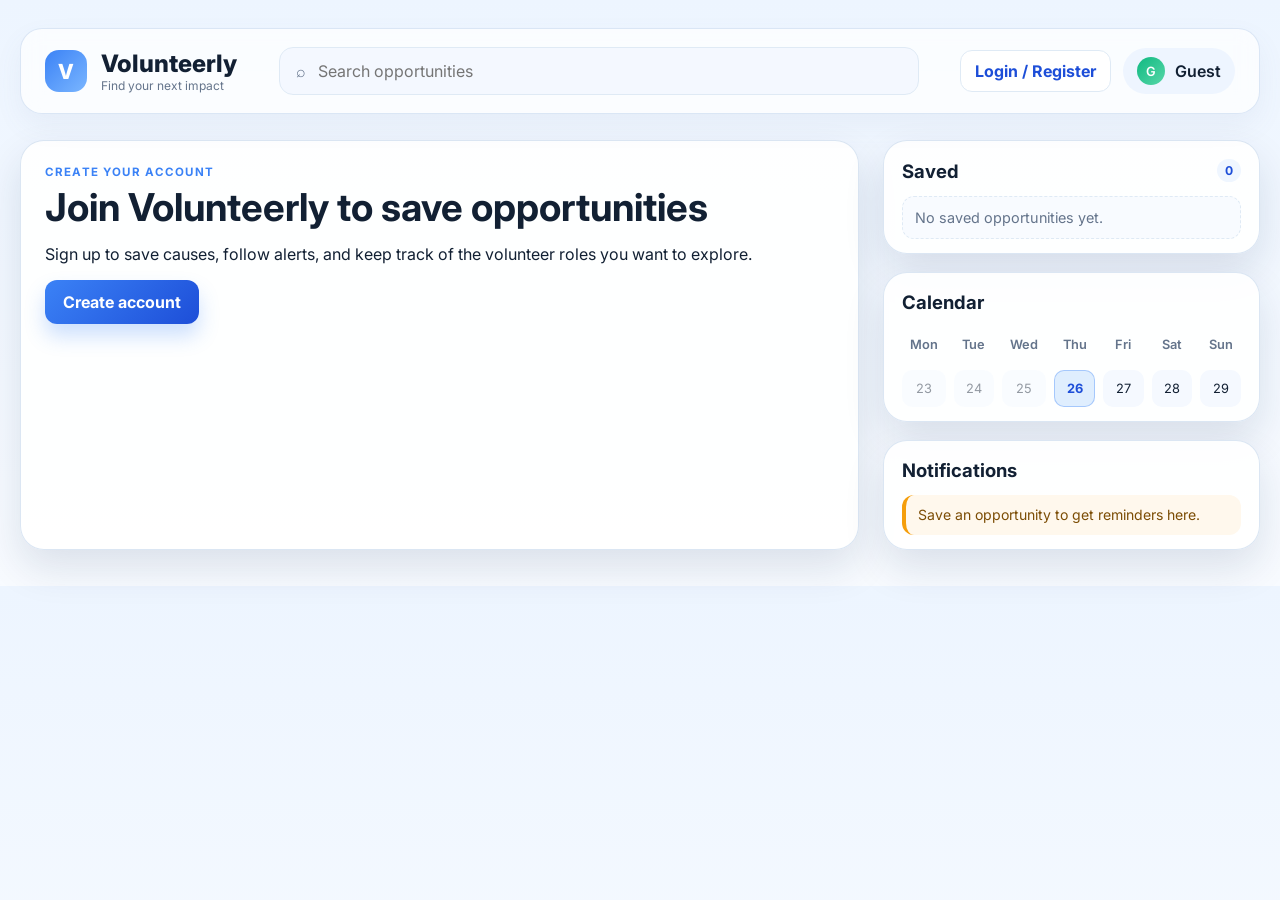
<file: index.html>
<!DOCTYPE html>
<html lang="en">
  <head>
    <meta charset="UTF-8" />
    <meta name="viewport" content="width=device-width, initial-scale=1.0" />
    <title>Volunteerly</title>
    <link rel="preconnect" href="https://fonts.googleapis.com" />
    <link rel="preconnect" href="https://fonts.gstatic.com" crossorigin />
    <link href="https://fonts.googleapis.com/css2?family=Inter:wght@400;500;600;700;800&display=swap" rel="stylesheet" />
    <link rel="stylesheet" href="styles.css" />
  </head>
  <body>
    <div id="authModal" class="auth-modal hidden" aria-hidden="true">
      <div class="auth-panel">
        <div class="auth-header">
          <div>
            <p class="eyebrow">Welcome back</p>
            <h2 id="authTitle">Login</h2>
          </div>
          <button id="closeAuthModal" class="close-btn" type="button" aria-label="Close login form">×</button>
        </div>

        <div class="auth-tabs" role="tablist" aria-label="Authentication tabs">
          <button class="auth-tab active" type="button" data-mode="login">Login</button>
          <button class="auth-tab" type="button" data-mode="register">Register</button>
        </div>

        <form id="authForm" class="auth-form">
          <label class="auth-field hidden" id="emailField">
            <span>Email</span>
            <input id="authEmail" type="email" placeholder="student@example.com" />
          </label>

          <label class="auth-field">
            <span>Username</span>
            <input id="authUsername" type="text" placeholder="username" required />
          </label>

          <label class="auth-field">
            <span>Password</span>
            <input id="authPassword" type="password" placeholder="••••••••" required />
          </label>

          <button class="primary-btn auth-submit" type="submit" id="authSubmitBtn">Login</button>
          <p id="authMessage" class="auth-message" aria-live="polite"></p>
        </form>
      </div>
    </div>

    <div class="app-shell">
      <header class="topbar">
        <div class="brand-wrap">
          <div class="brand-mark">V</div>
          <div>
            <div class="brand-name">Volunteerly</div>
            <div class="brand-subtitle">Find your next impact</div>
          </div>
        </div>

        <div class="search-box">
          <span>⌕</span>
          <input type="text" id="searchInput" placeholder="Search opportunities" />
        </div>

        <div class="profile-group">
          <button id="authButton" class="secondary-btn" type="button">Login / Register</button>
          <button id="logoutButton" class="secondary-btn hidden" type="button">Logout</button>
          <div class="profile-pill" id="profilePill">
            <span class="avatar" id="profileAvatar">G</span>
            <span id="profileName">Guest</span>
          </div>
        </div>
      </header>

      <main class="content-grid">
        <section class="main-panel">
          <div id="guestState" class="guest-state hidden">
            <p class="eyebrow">Create your account</p>
            <h1>Join Volunteerly to save opportunities</h1>
            <p>
              Sign up to save causes, follow alerts, and keep track of the volunteer roles you want to explore.
            </p>
            <button id="guestRegisterButton" class="primary-btn" type="button">Create account</button>
          </div>

          <div id="dashboardContent">
            <div class="section-header">
              <div>
                <p class="eyebrow">Volunteer opportunities</p>
                <h1>Discover causes you care about</h1>
              </div>
              <div class="header-actions">
                <button class="secondary-btn" id="reloadButton" type="button">Reload opportunities</button>
                <button class="primary-btn" id="newAlertButton" type="button" aria-pressed="false">
                  + New alert
                </button>
              </div>
            </div>
            <p id="alertStatus" role="status" aria-live="polite"></p>

            <div class="topic-bar" id="topicBar">
              <button class="topic-chip active" data-filter="All">All</button>
              <button class="topic-chip" data-filter="Environment">Environment</button>
              <button class="topic-chip" data-filter="Education">Education</button>
              <button class="topic-chip" data-filter="Community Service">Community Service</button>
              <button class="topic-chip" data-filter="Animal Care">Animal Care</button>
              <button class="topic-chip" data-filter="Health">Health</button>
              <button class="topic-chip" data-filter="Technology">Technology</button>
              <button class="topic-chip" data-filter="Business">Business</button>
            </div>

            <div class="cards-grid" id="opportunityList"></div>
          </div>
        </section>

        <aside class="sidebar">
          <div class="panel saved-panel">
            <div class="panel-header">
              <h2>Saved</h2>
              <span class="badge" id="savedCount">0</span>
            </div>
            <div id="savedList" class="mini-list"></div>
          </div>

          <div class="panel calendar-panel">
            <div class="panel-header">
              <h2>Calendar</h2>
            </div>
            <div class="calendar-grid">
              <div class="calendar-day">Mon</div>
              <div class="calendar-day">Tue</div>
              <div class="calendar-day">Wed</div>
              <div class="calendar-day">Thu</div>
              <div class="calendar-day">Fri</div>
              <div class="calendar-day inactive">Sat</div>
              <div class="calendar-day inactive">Sun</div>

              <div class="date-cell muted">23</div>
              <div class="date-cell muted">24</div>
              <div class="date-cell muted">25</div>
              <div class="date-cell selected">26</div>
              <div class="date-cell">27</div>
              <div class="date-cell">28</div>
              <div class="date-cell">29</div>
            </div>
          </div>

          <div class="panel notice-panel">
            <div class="panel-header">
              <h2>Notifications</h2>
            </div>
            <ul id="notificationList" class="notification-list"></ul>
          </div>
        </aside>
      </main>
    </div>

    <script src="script.js"></script>
  </body>
</html>
</file>
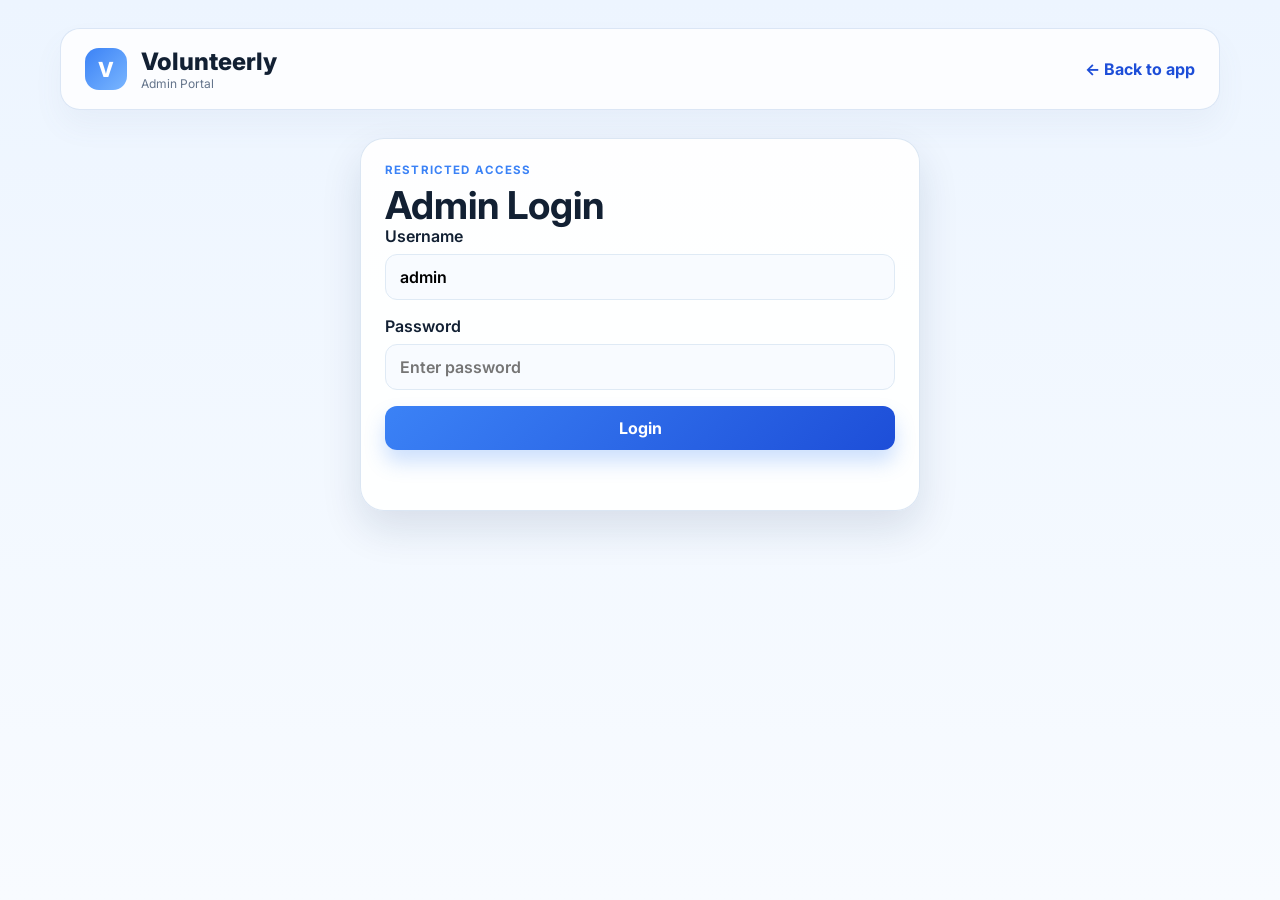
<file: admin.html>
<!DOCTYPE html>
<html lang="en">
  <head>
    <meta charset="UTF-8" />
    <meta name="viewport" content="width=device-width, initial-scale=1.0" />
    <title>Volunteerly Admin</title>
    <link rel="preconnect" href="https://fonts.googleapis.com" />
    <link rel="preconnect" href="https://fonts.gstatic.com" crossorigin />
    <link href="https://fonts.googleapis.com/css2?family=Inter:wght@400;500;600;700;800&display=swap" rel="stylesheet" />
    <link rel="stylesheet" href="styles.css" />
  </head>
  <body class="admin-body">
    <div class="admin-shell">
      <header class="admin-topbar">
        <div class="brand-wrap">
          <div class="brand-mark">V</div>
          <div>
            <div class="brand-name">Volunteerly</div>
            <div class="brand-subtitle">Admin Portal</div>
          </div>
        </div>
        <a href="index.html" class="nav-link">← Back to app</a>
      </header>

      <main class="admin-content">
        <section id="adminLoginSection" class="admin-card auth-card">
          <p class="eyebrow">Restricted access</p>
          <h1>Admin Login</h1>
          <form id="adminLoginForm">
            <label>
              Username
              <input id="adminUsername" type="text" value="admin" />
            </label>
            <label>
              Password
              <input id="adminPassword" type="password" placeholder="Enter password" />
            </label>
            <button type="submit" class="primary-btn admin-submit">Login</button>
            <p id="loginMessage" class="form-message" aria-live="polite"></p>
          </form>
        </section>

        <section id="adminDashboard" class="admin-grid hidden">
          <div class="admin-card">
            <div class="section-header compact">
              <div>
                <p class="eyebrow">Manage opportunities</p>
                <h2>Add a new opportunity</h2>
              </div>
            </div>

            <form id="opportunityForm" class="opportunity-form">
              <div class="field-row">
                <label>
                  Title
                  <input id="title" type="text" placeholder="Volunteer event title" required />
                </label>
                <label>
                  Organization
                  <input id="organization" type="text" placeholder="Organization name" required />
                </label>
              </div>

              <label>
                Description
                <textarea id="description" rows="4" placeholder="Describe what volunteers will do" required></textarea>
              </label>

              <div class="field-row">
                <label>
                  Topic
                  <select id="topic" required>
                    <option value="Environment">Environment</option>
                    <option value="Education">Education</option>
                    <option value="Community">Community</option>
                    <option value="Animals">Animals</option>
                    <option value="Health">Health</option>
                    <option value="Science">Science</option>
                    <option value="Miscellaneous">Miscellaneous</option>
                  </select>
                </label>
                <label>
                  Date
                  <input id="date" type="text" placeholder="Nov 30" required />
                </label>
              </div>

              <div class="field-row">
                <label>
                  Time
                  <input id="time" type="text" placeholder="9:00 AM" required />
                </label>
                <label>
                  Link
                  <input id="url" type="url" placeholder="https://example.com" required />
                </label>
              </div>

              <div class="form-actions">
                <button type="submit" class="primary-btn">Publish opportunity</button>
              </div>
              <p id="submitMessage" class="form-message" aria-live="polite"></p>
            </form>
          </div>

          <div class="admin-card list-card">
            <div class="section-header compact">
              <div>
                <p class="eyebrow">Current list</p>
                <h2>Opportunities</h2>
              </div>
            </div>
            <div id="adminOpportunityList" class="admin-opportunity-list"></div>
          </div>
        </section>
      </main>
    </div>

    <script src="admin.js"></script>
  </body>
</html>
</file>
<file: styles.css>
:root {
  --bg: #f3f7fb;
  --panel: #ffffff;
  --panel-soft: #eef5ff;
  --primary: #3b82f6;
  --primary-dark: #1d4ed8;
  --accent: #10b981;
  --text: #122033;
  --muted: #64748b;
  --line: #dfeaf5;
  --warning: #f59e0b;
  --shadow: 0 18px 40px rgba(19, 44, 82, 0.12);
}

* {
  box-sizing: border-box;
}

body {
  margin: 0;
  font-family: "Inter", sans-serif;
  background: linear-gradient(180deg, #edf5ff 0%, #f8fbff 100%);
  color: var(--text);
}

button,
input {
  font: inherit;
}

.app-shell {
  max-width: 1400px;
  margin: 0 auto;
  padding: 28px 20px 36px;
}

.topbar {
  display: flex;
  align-items: center;
  justify-content: space-between;
  gap: 20px;
  padding: 18px 24px;
  background: rgba(255, 255, 255, 0.72);
  backdrop-filter: blur(10px);
  border: 1px solid rgba(211, 224, 243, 0.8);
  border-radius: 22px;
  box-shadow: 0 12px 28px rgba(95, 117, 150, 0.07);
}

.brand-wrap {
  display: flex;
  align-items: center;
  gap: 14px;
}

.brand-mark {
  width: 42px;
  height: 42px;
  border-radius: 14px;
  background: linear-gradient(135deg, var(--primary), #7ab6ff);
  color: #fff;
  display: grid;
  place-items: center;
  font-weight: 800;
  font-size: 1.3rem;
}

.brand-name {
  font-weight: 800;
  font-size: 1.5rem;
}

.brand-subtitle {
  color: var(--muted);
  font-size: 0.75rem;
}

.search-box {
  flex: 1;
  max-width: 640px;
  display: flex;
  align-items: center;
  gap: 10px;
  background: #f4f8ff;
  border: 1px solid var(--line);
  border-radius: 14px;
  padding: 12px 16px;
  color: var(--muted);
}

.search-box input {
  border: none;
  outline: none;
  background: transparent;
  width: 100%;
  color: var(--text);
}

.profile-pill {
  display: inline-flex;
  align-items: center;
  gap: 10px;
  background: var(--panel-soft);
  padding: 9px 14px;
  border-radius: 999px;
  font-weight: 600;
}

.avatar {
  width: 28px;
  height: 28px;
  background: linear-gradient(135deg, var(--accent), #57d7a8);
  color: white;
  border-radius: 999px;
  display: grid;
  place-items: center;
  font-size: 0.8rem;
}

.content-grid {
  display: grid;
  grid-template-columns: minmax(0, 2fr) minmax(290px, 0.9fr);
  gap: 24px;
  margin-top: 26px;
}

.main-panel,
.panel {
  background: rgba(255, 255, 255, 0.9);
  border: 1px solid rgba(216, 228, 242, 0.9);
  box-shadow: var(--shadow);
  border-radius: 24px;
}

.main-panel {
  padding: 24px;
}

.section-header {
  display: flex;
  align-items: center;
  justify-content: space-between;
  gap: 16px;
  margin-bottom: 20px;
}

.eyebrow {
  margin: 0 0 8px;
  color: var(--primary);
  text-transform: uppercase;
  letter-spacing: 0.1em;
  font-weight: 700;
  font-size: 0.72rem;
}

h1 {
  margin: 0;
  font-size: clamp(1.8rem, 3vw, 2.8rem);
  line-height: 1.08;
}

.primary-btn {
  border: none;
  border-radius: 12px;
  padding: 12px 18px;
  background: linear-gradient(135deg, var(--primary), var(--primary-dark));
  color: white;
  font-weight: 700;
  box-shadow: 0 12px 20px rgba(59, 130, 246, 0.25);
}

.topic-bar {
  display: flex;
  flex-wrap: wrap;
  gap: 10px;
  margin-bottom: 24px;
}

.topic-chip {
  background: #edf4ff;
  color: var(--text);
  border: 1px solid transparent;
  border-radius: 999px;
  padding: 9px 14px;
  font-weight: 600;
  cursor: pointer;
  transition: 0.2s ease;
}

.topic-chip.active {
  background: #dfeefe;
  border-color: rgba(59, 130, 246, 0.35);
  color: var(--primary-dark);
}

.cards-grid {
  display: grid !important;
  grid-template-columns: repeat(auto-fit, minmax(240px, 1fr));
  gap: 18px;
  width: 100%;
}

.opportunity-card {
  width: 100%;
  background: linear-gradient(180deg, #ffffff 0%, #f9fbff 100%);
  border: 1px solid var(--line);
  border-radius: 20px;
  padding: 18px;
  min-height: 260px;
  display: flex;
  flex-direction: column;
  justify-content: space-between;
  box-shadow: 0 10px 20px rgba(17, 24, 39, 0.04);
}

.card-top {
  display: flex;
  justify-content: space-between;
  gap: 12px;
  margin-bottom: 14px;
}

.topic-badge {
  display: inline-flex;
  align-items: center;
  background: #ecfdf5;
  color: #047857;
  font-weight: 700;
  font-size: 0.72rem;
  border-radius: 999px;
  padding: 6px 10px;
}

.like-btn {
  background: transparent;
  border: none;
  font-size: 1.2rem;
  cursor: pointer;
  color: #d1d5db;
}

.like-btn.active {
  color: #ef4444;
}

.opportunity-card h3 {
  margin: 0 0 8px;
  font-size: 1.16rem;
}

.org {
  color: var(--muted);
  font-size: 0.8rem;
  margin-bottom: 12px;
}

.card-description {
  color: var(--muted);
  line-height: 1.5;
  margin: 0 0 16px;
  font-size: 0.92rem;
}

.meta-row {
  display: flex;
  justify-content: space-between;
  flex-wrap: wrap;
  gap: 8px;
  color: var(--muted);
  font-size: 0.82rem;
  margin-bottom: 16px;
}

.card-actions {
  display: flex;
  justify-content: space-between;
  align-items: center;
  gap: 10px;
}

.link-btn,
.save-btn {
  border-radius: 10px;
  border: 1px solid var(--line);
  background: white;
  padding: 9px 12px;
  font-weight: 600;
}

.link-btn {
  color: var(--primary-dark);
  flex: 1;
  text-align: center;
  text-decoration: none;
}

.save-btn {
  color: var(--text);
}

.save-btn.saved {
  background: #ecfdf5;
  border-color: rgba(16, 185, 129, 0.35);
  color: #047857;
}

.sidebar {
  display: flex;
  flex-direction: column;
  gap: 18px;
}

.panel {
  padding: 18px 18px 14px;
}

.panel-header {
  display: flex;
  align-items: center;
  justify-content: space-between;
  margin-bottom: 14px;
}

.panel-header h2 {
  margin: 0;
  font-size: 1.16rem;
}

.badge {
  background: #eff6ff;
  color: var(--primary-dark);
  border-radius: 999px;
  padding: 4px 8px;
  font-size: 0.76rem;
  font-weight: 700;
}

.mini-list {
  display: flex;
  flex-direction: column;
  gap: 10px;
}

.saved-item {
  background: #f8fbff;
  border: 1px solid var(--line);
  border-radius: 12px;
  padding: 10px 12px;
  display: flex;
  justify-content: space-between;
  align-items: center;
  gap: 10px;
}

.saved-item strong {
  font-size: 0.9rem;
}

.saved-item span {
  color: var(--muted);
  font-size: 0.75rem;
}

.calendar-grid {
  display: grid;
  grid-template-columns: repeat(7, 1fr);
  gap: 8px;
  text-align: center;
}

.calendar-day,
.date-cell {
  padding: 10px 8px;
  border-radius: 10px;
  font-size: 0.8rem;
}

.calendar-day {
  color: var(--muted);
  font-weight: 600;
}

.date-cell {
  background: #f5f9ff;
  border: 1px solid transparent;
}

.date-cell.selected {
  background: #dfeefe;
  color: var(--primary-dark);
  border-color: rgba(59, 130, 246, 0.35);
  font-weight: 700;
}

.date-cell.muted {
  opacity: 0.45;
}

.notification-list {
  list-style: none;
  padding: 0;
  margin: 0;
  display: flex;
  flex-direction: column;
  gap: 12px;
}

.notification-item {
  background: #fff8ed;
  border-left: 4px solid var(--warning);
  padding: 10px 12px;
  border-radius: 12px;
  color: #7c4d05;
  font-size: 0.88rem;
  line-height: 1.45;
}

.empty-state {
  color: var(--muted);
  font-size: 0.9rem;
  background: #f8fbff;
  border: 1px dashed var(--line);
  border-radius: 12px;
  padding: 12px;
}

.admin-body {
  min-height: 100vh;
  background: linear-gradient(180deg, #edf5ff 0%, #f8fbff 100%);
}

.admin-shell {
  max-width: 1200px;
  margin: 0 auto;
  padding: 28px 20px 40px;
}

.admin-topbar {
  display: flex;
  justify-content: space-between;
  align-items: center;
  padding: 18px 24px;
  background: rgba(255, 255, 255, 0.8);
  border: 1px solid rgba(211, 224, 243, 0.8);
  border-radius: 20px;
  box-shadow: 0 16px 30px rgba(95, 117, 150, 0.06);
}

.nav-link {
  color: var(--primary-dark);
  text-decoration: none;
  font-weight: 700;
}

.admin-content {
  margin-top: 28px;
}

.admin-grid {
  display: grid;
  grid-template-columns: 1.3fr 0.9fr;
  gap: 24px;
}

.admin-card {
  background: rgba(255, 255, 255, 0.9);
  border: 1px solid rgba(216, 228, 242, 0.9);
  border-radius: 24px;
  box-shadow: var(--shadow);
  padding: 24px;
}

.auth-card {
  max-width: 560px;
  margin: 0 auto;
}

.opportunity-form,
#adminLoginForm {
  display: flex;
  flex-direction: column;
  gap: 16px;
}

.opportunity-form label,
#adminLoginForm label {
  display: flex;
  flex-direction: column;
  gap: 8px;
  color: var(--text);
  font-weight: 600;
}

.opportunity-form input,
.opportunity-form textarea,
.opportunity-form select,
#adminLoginForm input {
  border: 1px solid var(--line);
  border-radius: 12px;
  padding: 12px 14px;
  font: inherit;
  background: #f8fbff;
}

.field-row {
  display: grid;
  grid-template-columns: repeat(2, minmax(0, 1fr));
  gap: 16px;
}

.form-actions {
  display: flex;
  justify-content: flex-start;
}

.form-message {
  min-height: 20px;
  margin: 0;
  color: var(--primary-dark);
  font-weight: 600;
}

.admin-opportunity-list {
  display: flex;
  flex-direction: column;
  gap: 12px;
}

.admin-opportunity-item {
  display: flex;
  justify-content: space-between;
  align-items: center;
  gap: 12px;
  background: #f8fbff;
  border: 1px solid var(--line);
  border-radius: 14px;
  padding: 12px 14px;
}

.admin-opportunity-item strong {
  display: block;
  margin-bottom: 4px;
}

.admin-opportunity-item p {
  margin: 0;
  color: var(--muted);
  font-size: 0.85rem;
}

.danger-btn {
  background: #fff1f2;
  border: 1px solid #fecdd3;
  color: #be123c;
  border-radius: 10px;
  padding: 8px 11px;
  font-weight: 700;
  cursor: pointer;
}

.hidden {
  display: none !important;
}

.profile-group {
  display: flex;
  align-items: center;
  gap: 12px;
}

.secondary-btn {
  border: 1px solid var(--line);
  background: white;
  color: var(--primary-dark);
  border-radius: 12px;
  padding: 10px 14px;
  font-weight: 700;
  cursor: pointer;
}

.auth-modal {
  position: fixed;
  inset: 0;
  background: rgba(15, 23, 42, 0.52);
  display: grid;
  place-items: center;
  z-index: 40;
}

.auth-panel {
  width: min(92vw, 430px);
  background: white;
  border-radius: 24px;
  box-shadow: var(--shadow);
  padding: 24px;
}

.auth-header {
  display: flex;
  align-items: center;
  justify-content: space-between;
  margin-bottom: 18px;
}

.auth-header h2 {
  margin: 6px 0 0;
}

.close-btn {
  border: none;
  background: #eef5ff;
  color: var(--primary-dark);
  width: 32px;
  height: 32px;
  border-radius: 50%;
  font-size: 1.5rem;
  cursor: pointer;
}

.auth-tabs {
  display: flex;
  gap: 8px;
  background: #f4f8ff;
  border-radius: 12px;
  padding: 6px;
  margin-bottom: 18px;
}

.auth-tab {
  flex: 1;
  border: none;
  background: transparent;
  border-radius: 10px;
  padding: 10px 12px;
  font-weight: 700;
  color: var(--muted);
  cursor: pointer;
}

.auth-tab.active {
  background: white;
  color: var(--primary-dark);
  box-shadow: 0 4px 10px rgba(59, 130, 246, 0.12);
}

.auth-form {
  display: flex;
  flex-direction: column;
  gap: 14px;
}

.auth-field {
  display: flex;
  flex-direction: column;
  gap: 8px;
  color: var(--text);
  font-weight: 600;
}

.auth-field input {
  border: 1px solid var(--line);
  border-radius: 12px;
  padding: 12px 14px;
  font: inherit;
  background: #f8fbff;
}

.auth-message {
  min-height: 20px;
  margin: 0;
  color: var(--primary-dark);
  font-weight: 600;
}

.auth-submit {
  width: 100%;
}

.header-actions {
  display: flex;
  align-items: center;
  gap: 12px;
}

@media (max-width: 980px) {
  .content-grid {
    grid-template-columns: 1fr;
  }
}

@media (max-width: 900px) {
  .admin-grid {
    grid-template-columns: 1fr;
  }
}

@media (max-width: 640px) {
  .topbar {
    flex-wrap: wrap;
  }

  .profile-group {
    width: 100%;
    justify-content: space-between;
  }

  .search-box {
    order: 3;
    width: 100%;
    max-width: none;
  }

  .section-header {
    flex-direction: column;
    align-items: flex-start;
  }

  .admin-topbar,
  .section-header {
    flex-direction: column;
    align-items: flex-start;
  }
}
</file>
